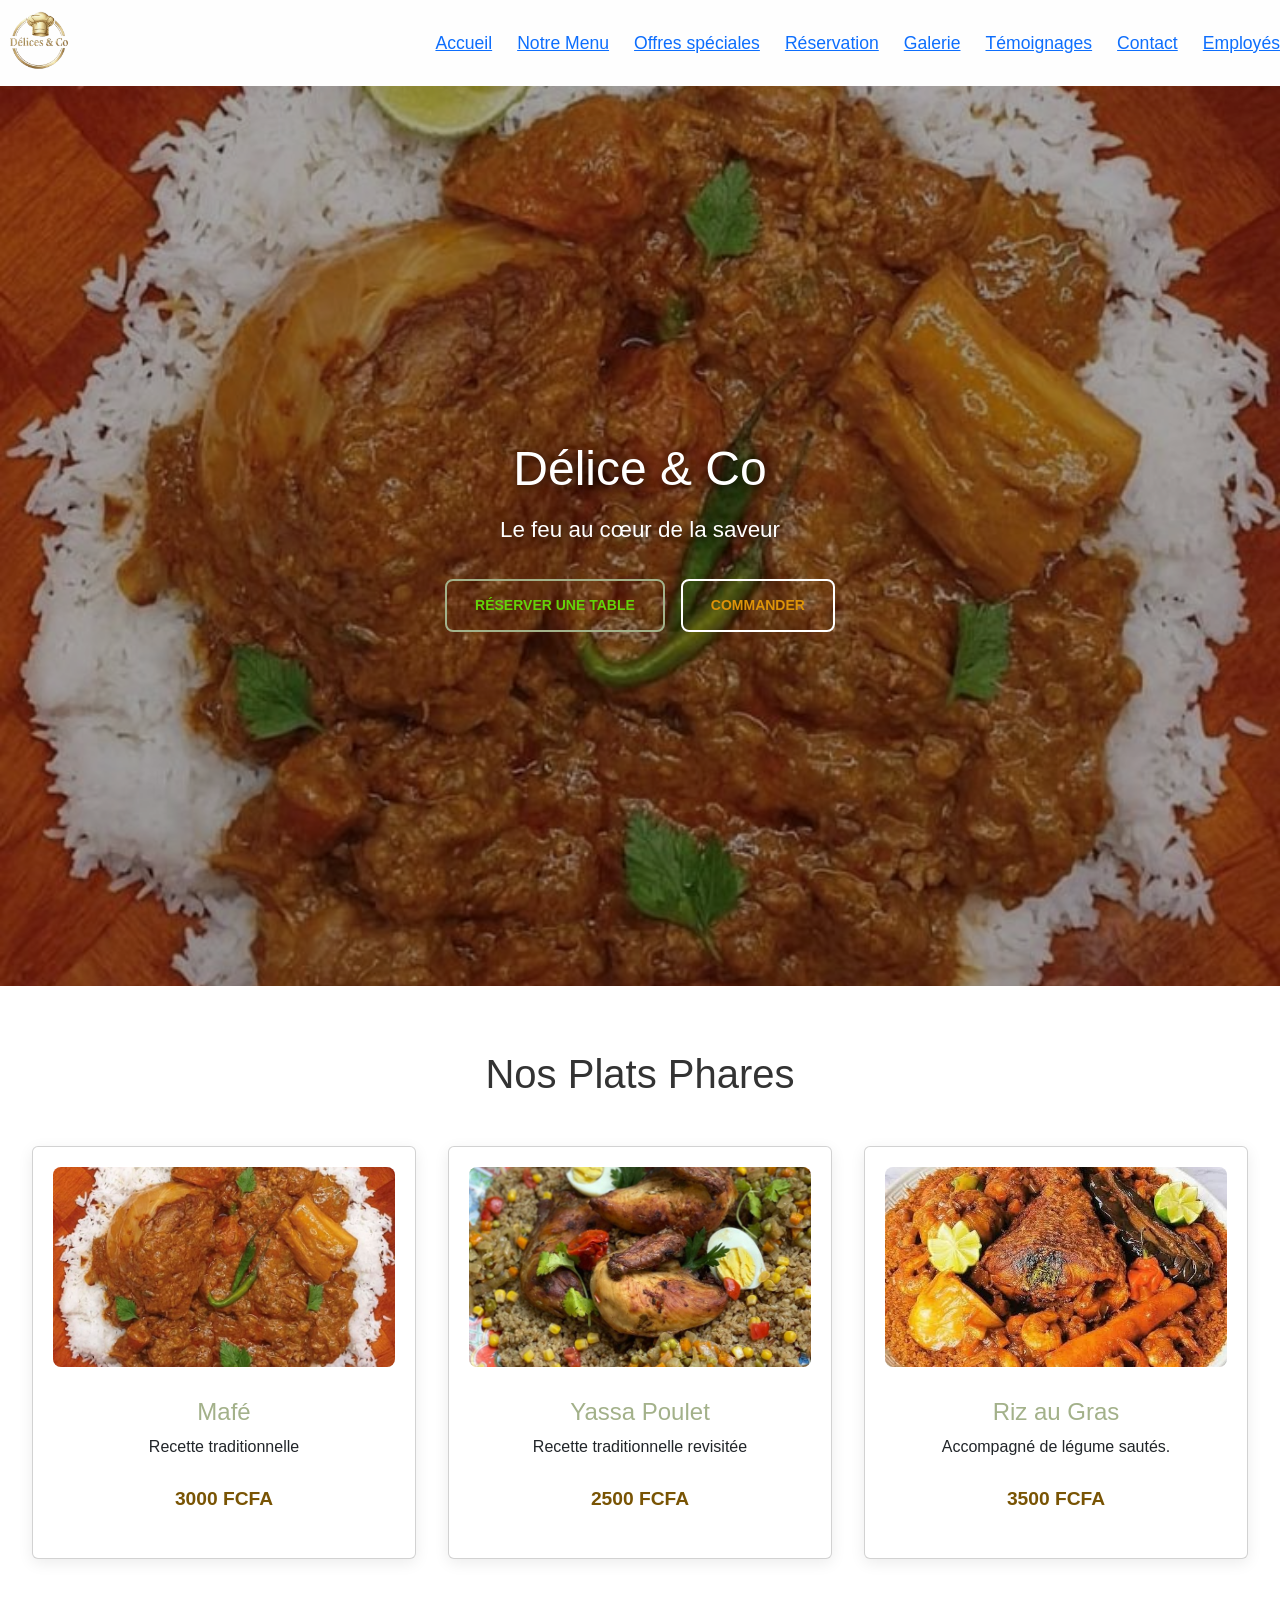
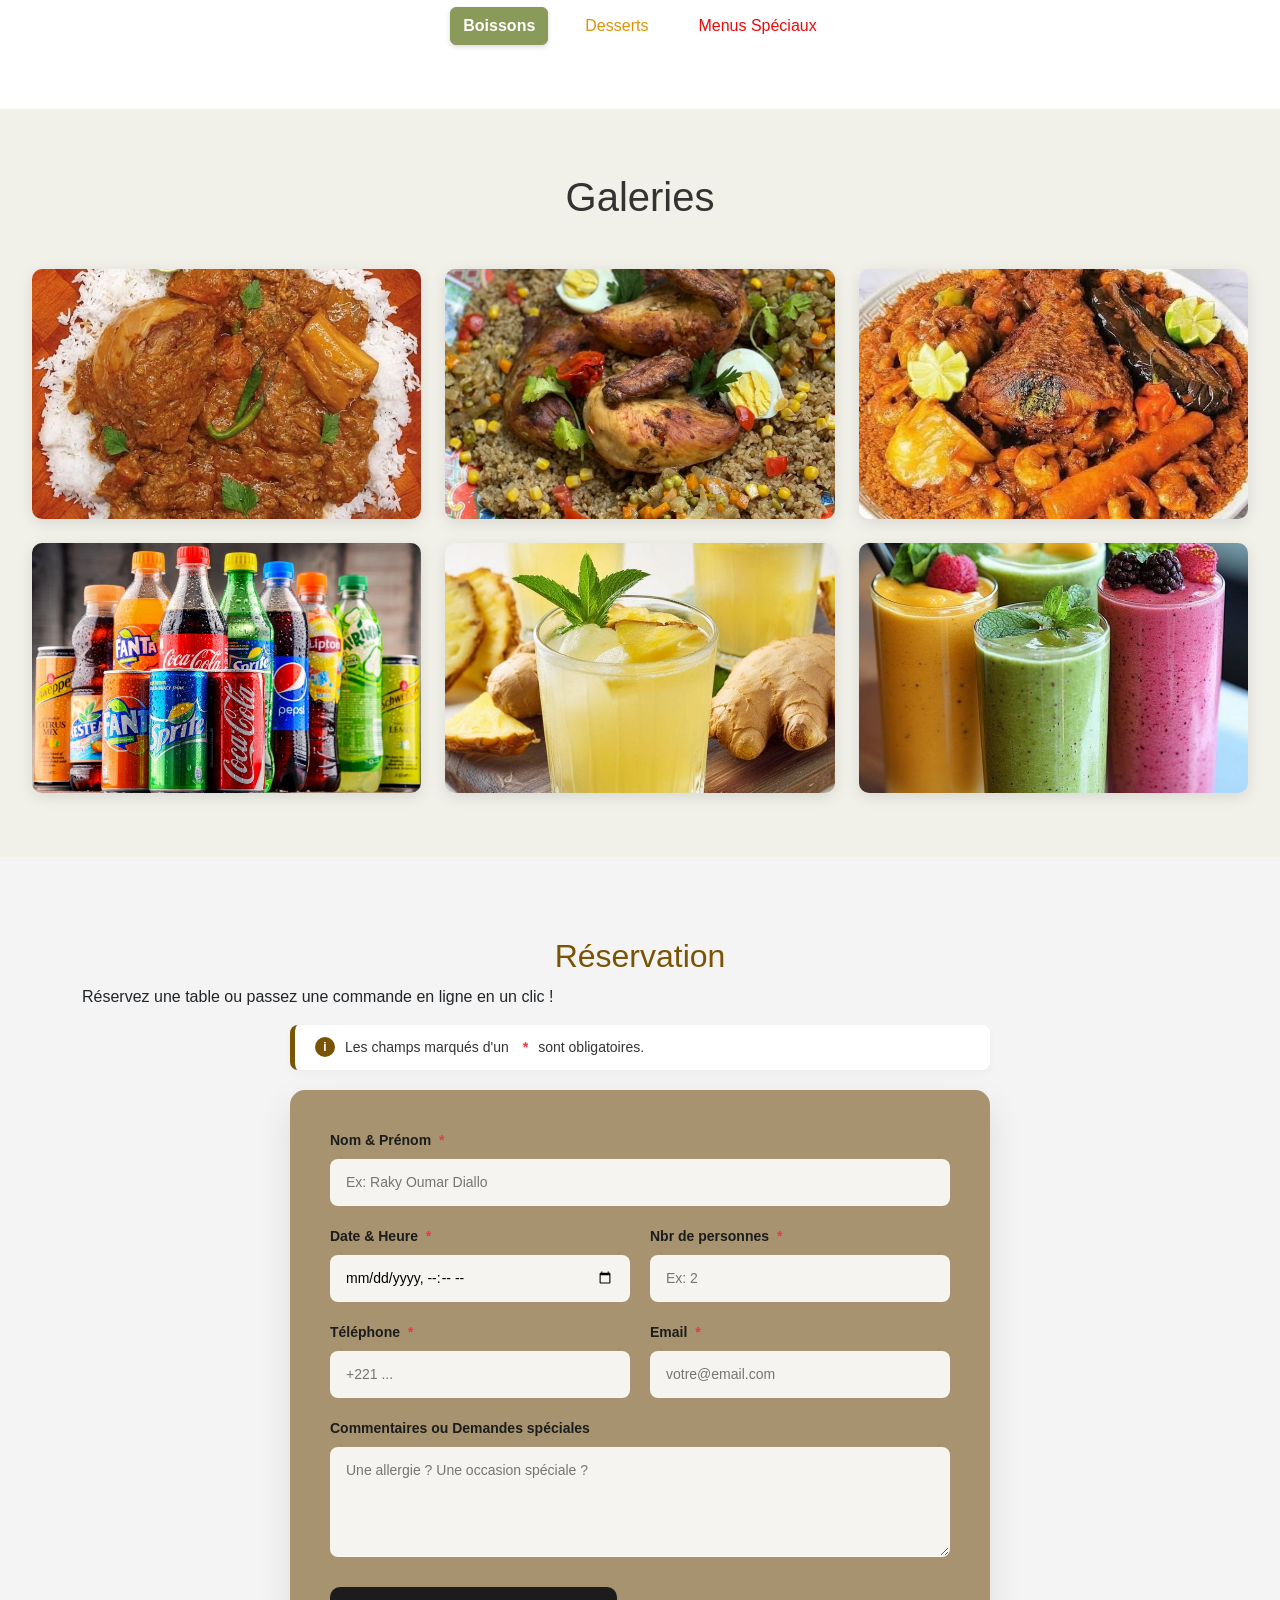
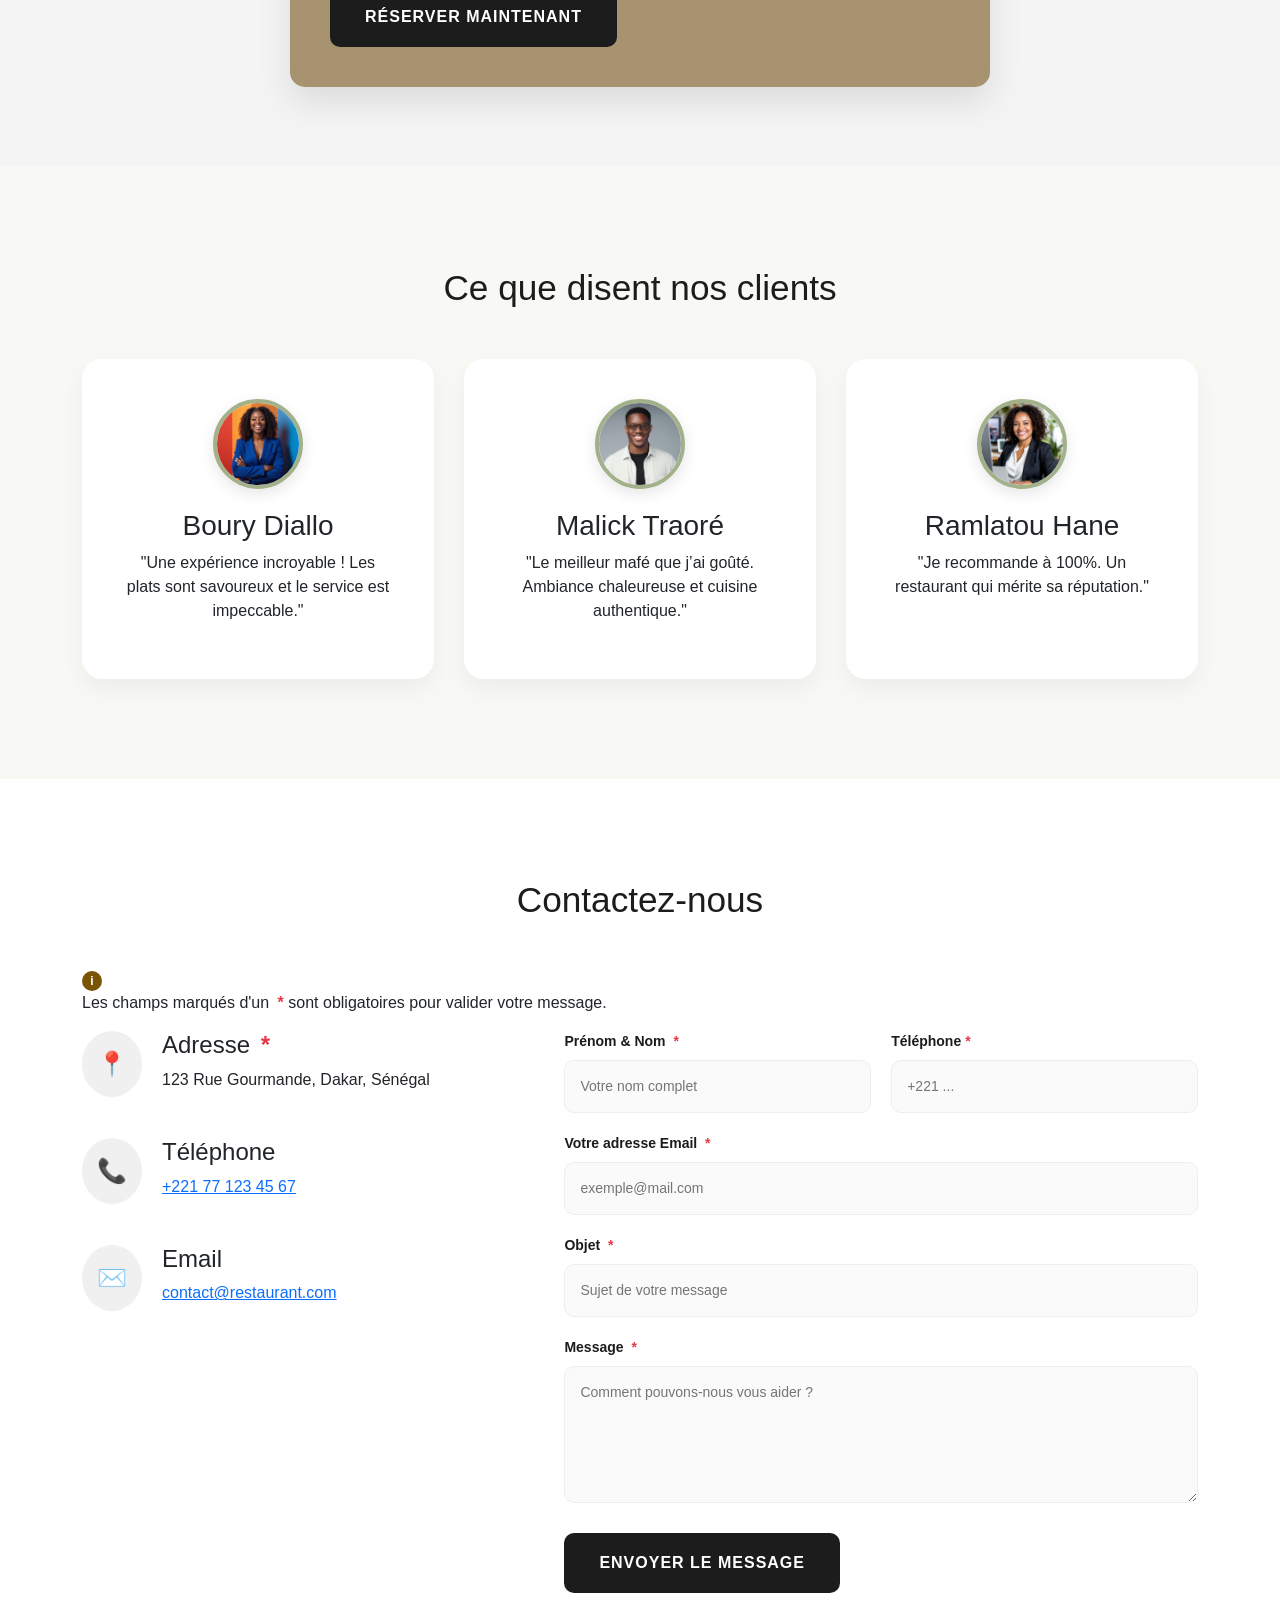
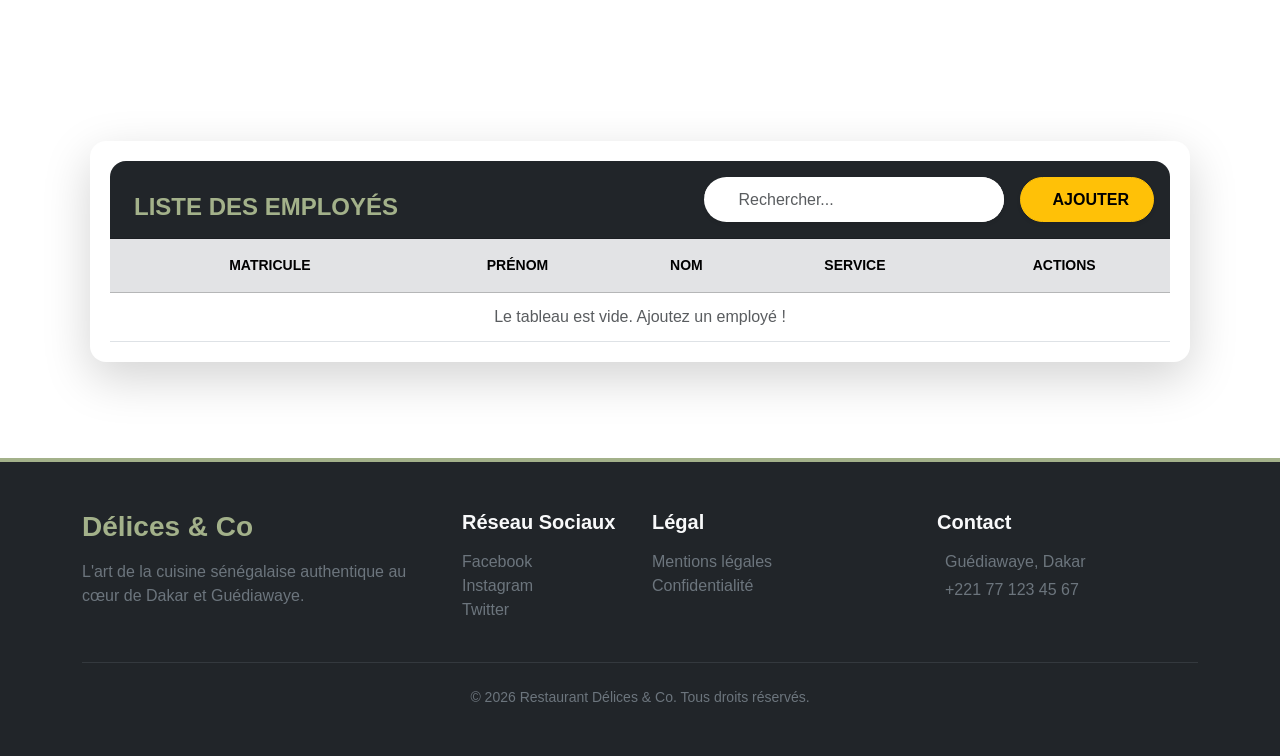
<file: Rabounou - Copie/index.html>
<!DOCTYPE html>
<html lang="fr">
<head>
    <meta charset="UTF-8">
    <title>Restaurant Délices & Co</title>
    <meta name="viewport" content="width=device-width, initial-scale=1.0">
    <link rel="stylesheet" href="css/style.css">
   <link href="https://cdn.jsdelivr.net/npm/bootstrap@5.3.0/dist/css/bootstrap.min.css" rel="stylesheet">


</head>
<body>
    <script src="https://cdn.jsdelivr.net/npm/bootstrap@5.3.0/dist/js/bootstrap.bundle.min.js"></script>
    <script src="script.js"></script>
</body>

<!-- NAVIGATION -->
<nav class="navbar">
    <div class="logo"><img src="img/logo.png" al"></div>

    <input type="checkbox" id="menu-toggle">
    <label for="menu-toggle" class="burger">&#9776;</label>

    <ul class="nav-links">
        <li><a href="#">Accueil</a></li>
        <li><a href="#menu">Notre Menu</a></li>
        <li><a href="#">Offres spéciales</a></li>
        <li><a href="#reservation">Réservation</a></li>
        <li><a href="#galerie">Galerie</a></li>
        <li><a href="#testimonials">Témoignages</a></li>
        <li><a href="#contact">Contact</a></li>
        <li><a href="#Employés">Employés</a></li>
    </ul>
</nav>

<!-- HEADER -->
<header class="hero">
    <div class="hero-content">
        <h1>Délice & Co</h1>
        <p>Le feu au cœur de la saveur</p>
        <div class="buttons">
            <a href="#reservation" class="btn primary">Réserver une table</a>
            <a href="#" class="btn secondary">Commander</a>
        </div>
    </div>
</header>

<!-- Menu -->
<section id="menu" class="menu-section">
    <h2>Nos Plats Phares</h2>

    <div class="menu-grid">
        <div class="card">
            <img src="img/Mafé.jpeg">
            <h3>Mafé</h3>
            <p>Recette traditionnelle</p>
            <span>3000 FCFA</span>
        </div>
        <div class="card">
            <img src="img/Yassa Poulet.jpeg">
            <h3>Yassa Poulet</h3>
            <p>Recette traditionnelle revisitée</p>
            <span>2500 FCFA</span>
        </div>
        <div class="card">
            <img src="img/Riz.jpeg">
            <h3>Riz au Gras</h3>
            <p> Accompagné de légume sautés.</p>
            <span>3500 FCFA</span>
        </div>
    </div>

    
    <div class="menu-buttons">
       <a href="#boissons" class="btn primary">Boissons</a>
        <a href="#desserts" class="btn secondary">Desserts</a>
        <a href="#special" class="btn danger">Menus Spéciaux</a>
    </div>
</section>
<!-- Galerie -->
<section id="galerie" class="galerie">
    <h2>Galeries</h2>
    <div class="galerie-grid">
        <img src="img/Mafé.jpeg">
        <img src="img/Yassa Poulet.jpeg">
        <img src="img/Riz.jpeg">
        <img src="img/Soda.jpeg" alt="img/Soda.jpeg">
        <img src="img/jus.jpeg" alt="img/jus.jpeg">
        <img src="img/Jus Naturel.jpeg" alt="img/Jus Naturel.jpeg">
    </div>
</section>

<!-- POPUP MENU -->
<div id="boissons" class="modal">
    <div class="modal-content">
        <a href="#" class="close">&times;</a>
        <h3>Boissons</h3>
        <ul>
            <li>Bissap - 1000 FCFA</li>
            <li>Limonade - 1200 FCFA</li>
        </ul>
    </div>
</div>
<div id="desserts" class="modal">
    <div class="modal-content">
        <a href="#" class="close">&times;</a>
        <h3>Desserts</h3>
        <ul>
            <li>Fondan chocolat - 1500</li>
            <li> Salade de fruits - 2000</li>
        </ul>
    </div>
</div>
<div id="special" class="modal">
    <div class="modal-content">
        <a href="#" class="close">&times;</a>
        <h3>Menus spéciaux</h3>
        <ul>
            <li> Menu Famille - 10000 FCFA
                <img src="img/plats.jpg" alt="">
            </li>
            <li> Menu Duo - 8000 FCFA
                <img src="img/plats.jpg" alt="">
            </li>
        </ul>
    </div>
</div>

<!-- Réservation -->
<section id="reservation" class="reservation-section">
    <div class="container">
        <h2>Réservation</h2>
        <p class="tittle">
            Réservez une table ou passez une commande en ligne en un clic !
        </p>

        <div class="reservation-container">
            <p class="reservation-legend">
                <span class="info-badge">i</span> 
                Les champs marqués d'un <span class="required">*</span> sont obligatoires.
            </p>

            <form class="reservation-form">
                <div class="form-group">
                    <label for="fullname">Nom & Prénom <span class="required">*</span></label>
                    <input type="text" id="fullname" name="fullname" placeholder="Ex: Raky Oumar Diallo" required>
                </div>
                
                <div class="form-row">
                    <div class="form-group">
                        <label for="datetime">Date & Heure <span class="required">*</span></label>
                        <input type="datetime-local" id="datetime" name="datetime" required>
                    </div>
                    <div class="form-group">
                        <label for="guest">Nbr de personnes <span class="required">*</span></label>
                        <input type="number" id="guest" name="guest" min="1" placeholder="Ex: 2" required>
                    </div>
                </div>

                <div class="form-row">
                    <div class="form-group">
                        <label for="phone">Téléphone <span class="required">*</span></label>
                        <input type="tel" id="phone" name="phone" placeholder="+221 ..." required>
                    </div>
                    <div class="form-group">
                        <label for="email">Email <span class="required">*</span></label>
                        <input type="email" id="email" name="email" placeholder="votre@email.com" required>
                    </div>
                </div>

                <div class="form-group">
                    <label for="message">Commentaires ou Demandes spéciales</label>
                    <textarea name="message" id="message" rows="4" placeholder="Une allergie ? Une occasion spéciale ?"></textarea>
                </div>
                
                <button type="submit" class="btn-submit">Réserver maintenant</button>
            </form>
        </div>
    </div>
</section>

<!-- Témoignages -->
 <section id="testimonials" class="testimonials">
    <div class="container">
        <h2 class="section-title">Ce que disent nos clients</h2>
        <div class="testimonials-grid">
            <div class="testimonial-card">
                <img src="img/boury.jpeg" alt="Boury Diallo" width="90" height="90">
                <h3>Boury Diallo</h3>
                <p>"Une expérience incroyable ! Les plats sont savoureux et le service est impeccable."</p>
            </div>
            <div class="testimonial-card">
                <img src="img/Malick Traoré.jpeg" alt="Malick Traoré"  width="90" height="90">
                <h3>Malick Traoré</h3>
                <p>"Le meilleur mafé que j’ai goûté. Ambiance chaleureuse et cuisine authentique."</p>
            </div>
            <div class="testimonial-card">
                <img src="img/Ramlatou.jpeg" alt="Ramlatou"  width="90" height="90">
                <h3>Ramlatou Hane</h3>
                <p>"Je recommande à 100%. Un restaurant qui mérite sa réputation."</p>
            </div>
        </div>
    </div>
</section>

<!-- Contact -->
<section id="contact" class="contact">
    <div class="container">
        <h2 class="section-title">Contactez-nous</h2>
        <p class="contact-legend">
    <span class="info-badge">i</span> 
    Les champs marqués d'un <span class="required">*</span> sont obligatoires pour valider votre message.
</p>

        <div class="contact-wrapper">
            <div class="contact-info">
                <div class="info-item">
                    <span class="icon">📍</span>
                    <div>
                        <h4>Adresse <span class="required">*</span></h4>
                        <p>123 Rue Gourmande, Dakar, Sénégal</p>
                    </div>
                </div>
                <div class="info-item">
                    <span class="icon">📞</span>
                    <div>
                        <h4>Téléphone</h4>
                        <p><a href="tel:+221771234567">+221 77 123 45 67</a></p>
                    </div>
                </div>
                <div class="info-item">
                    <span class="icon">✉️</span>
                    <div>
                        <h4>Email</h4>
                        <p><a href="mailto:contact@restaurant.com">contact@restaurant.com</a></p>
                    </div>
                </div>
            </div>

            <form class="contact-form">
                <div class="form-row">
                    <div class="form-group">
                        <label>Prénom & Nom <span class="required">*</span></label>
                        <input type="text" placeholder="Votre nom complet" required>
                    </div>
                    <div class="form-group">
                        <label>Téléphone<span class="required">*</span></label>
                        <input type="tel" placeholder="+221 ...">
                    </div>
                </div>
                <div class="form-group">
                    <label>Votre adresse Email <span class="required">*</span></label>
                    <input type="email" placeholder="exemple@mail.com" required>
                </div>
                <div class="form-group">
                    <label>Objet <span class="required">*</span></label>
                    <input type="text" placeholder="Sujet de votre message" required>
                </div>
                <div class="form-group">
                    <label>Message <span class="required">*</span></label>
                    <textarea placeholder="Comment pouvons-nous vous aider ?" rows="5" required></textarea>
                </div>
                <button type="submit" class="btn-submit">Envoyer le message</button>
            </form>
        </div>
    </div>
</section>

<!-- Employés -->
<section id="Employés" class="py-5">
    <div class="container">
        <div class="card shadow-lg border-0 rounded-4 mx-auto" style="max-width: 1100px;">
            <div class="card-header bg-dark text-white p-3 rounded-top-4">
                <div class="d-flex align-items-center justify-content-between flex-wrap gap-3">
                    <h3 class="fw-bold mb-0 flex-grow-1"><i class="bi bi-people-fill me-2"></i> LISTE DES EMPLOYÉS</h3>
                    <div class="d-flex align-items-center gap-3">
                        <div class="input-group shadow-sm rounded-pill bg-white overflow-hidden" style="width: 300px; height: 45px;">
                            <span class="input-group-text bg-white border-0 ps-3"><i class="bi bi-search text-muted"></i></span>
                            <input type="text" id="searchInput" class="form-control border-0 shadow-none ps-2" placeholder="Rechercher...">
                        </div>
                        <button type="button" class="btn btn-warning fw-bold rounded-pill px-4 shadow-sm text-uppercase" id="btnOuvrirAjout" style="height: 45px;">
                            <i class="bi bi-plus-circle-fill me-2"></i>Ajouter
                        </button>
                    </div>
                </div>
            </div>
            <div class="card-body p-0">
                <div class="table-responsive">
                    <table class="table table-hover align-middle mb-0">
                        <thead class="table-secondary text-uppercase small">
                            <tr>
                                <th class="ps-4 py-3">Matricule</th>
                                <th>Prénom</th>
                                <th>Nom</th>
                                <th>Service</th>
                                <th class="text-center">Actions</th>
                            </tr>
                        </thead>
                        <tbody id="employeeTable"></tbody>
                    </table>
                </div>
            </div>
        </div>
    </div>
</section>

<div class="modal fade" id="modalEmploye" tabindex="-1" aria-hidden="true">
    <div class="modal-dialog modal-dialog-centered">
        <div class="modal-content border-0 shadow-lg rounded-4">
            <div class="modal-header bg-light border-bottom-0 rounded-top-4">
                <h5 class="fw-bold mb-0" id="modalTitle">Formulaire Employé</h5>
                <button type="button" class="btn-close" data-bs-dismiss="modal"></button>
            </div>
            <form id="formEmploye" novalidate>
                <div class="modal-body p-4">
                    <input type="hidden" id="editId">
                    <div class="mb-3">
                        <label class="form-label fw-bold small text-uppercase">Matricule (*)</label>
                        <input type="text" id="inputMatricule" class="form-control" required>
                    </div>
                    <div class="mb-3">
                        <label class="form-label fw-bold small text-uppercase">Prénom (*)</label>
                        <input type="text" id="inputPrenom" class="form-control" required>
                    </div>
                    <div class="mb-3">
                        <label class="form-label fw-bold small text-uppercase">Nom (*)</label>
                        <input type="text" id="inputNom" class="form-control" required>
                    </div>
                    <div class="mb-3">
                        <label class="form-label fw-bold small text-uppercase">Service (*)</label>
                        <select id="inputService" class="form-select" required>
                            <option value="">-- Choisir --</option>
                            <option value="Cuisine">Cuisine</option>
                            <option value="Salle">Salle</option>
                            <option value="Administration">Administration</option>
                        </select>
                    </div>
                </div>
                <div class="modal-footer border-0 p-4 pt-0">
                    <button type="submit" class="btn btn-dark rounded-pill px-4 w-100">Enregistrer</button>
                </div>
            </form>
        </div>
    </div>
</div>

<div class="modal fade" id="confirmDeleteModal" tabindex="-1" aria-hidden="true">
    <div class="modal-dialog modal-dialog-centered modal-sm">
        <div class="modal-content border-0 shadow-lg rounded-3">
            <div class="modal-header bg-danger text-white py-2">
                <h5 class="modal-title fs-6">Confirmation</h5>
                <button type="button" class="btn-close btn-close-white" data-bs-dismiss="modal"></button>
            </div>
            <div class="modal-body p-4">
                <p class="mb-0">Êtes-vous sûr de vouloir supprimer cet employé ?</p>
            </div>
            <div class="modal-footer border-0 bg-light py-2">
                <button type="button" class="btn btn-light border px-3 py-1" data-bs-dismiss="modal">Annuler</button>
                <button type="button" id="btnConfirmOK" class="btn btn-danger px-4 py-1">OK</button>
            </div>
        </div>
    </div>
</div>

</tbody>
    </table>
</div> </div> </div> </div> </section> 
    <div class="container text-center">
    </div>
</footer>
   
</footer>
   <footer class="bg-dark text-light py-5 mt-5 border-top border-4" style="border-color: #a3b18a !important;">
    <div class="container">
        <div class="row gy-4">
            <div class="col-lg-4 col-md-6">
                <h3 class="fw-bold mb-3" style="color: #a3b18a;">Délices & Co</h3>
                <p class="text-secondary">L'art de la cuisine sénégalaise authentique au cœur de Dakar et Guédiawaye.</p>
                
            </div>

            <div class="col-lg-2 col-md-6">
                <h5 class="fw-bold mb-3">Réseau Sociaux</h5>
                <ul class="list-unstyled">
                    <li><a href="https://www.facebook.com/facebook/?locale=fr_FR" class="text-secondary text-decoration-none hover-link">Facebook</a></li>
                    <li><a href="https://www.instagram.com/" class="text-secondary text-decoration-none hover-link">Instagram</a></li>
                    <li><a href="https://x.com/?lang=fr" class="text-secondary text-decoration-none hover-link">Twitter</a></li>
                </ul>
            </div>

            <div class="col-lg-3 col-md-6">
                <h5 class="fw-bold mb-3">Légal</h5>
                <ul class="list-unstyled">
                    <li><a href="https://cuisinedelice-recettes.fr/fr/mentions-legales" class="text-secondary text-decoration-none hover-link">Mentions légales</a></li>
                    <li><a href="https://cuisinedelice-recettes.fr/fr/politique-de-confidentialite" class="text-secondary text-decoration-none hover-link">Confidentialité</a></li>
                </ul>
            </div>

            <div class="col-lg-3 col-md-6">
                <h5 class="fw-bold mb-3">Contact</h5>
                <p class="text-secondary mb-1"><i class="bi bi-geo-alt me-2"></i> Guédiawaye, Dakar</p>
                <p class="text-secondary"><i class="bi bi-telephone me-2"></i> +221 77 123 45 67</p>
            </div>
        </div>

        <hr class="my-4 border-secondary">
        <div class="text-center text-secondary small">
            <p class="mb-0">&copy; 2026 Restaurant Délices & Co. Tous droits réservés.</p>
        </div>
    </div>
</footer>
</file>
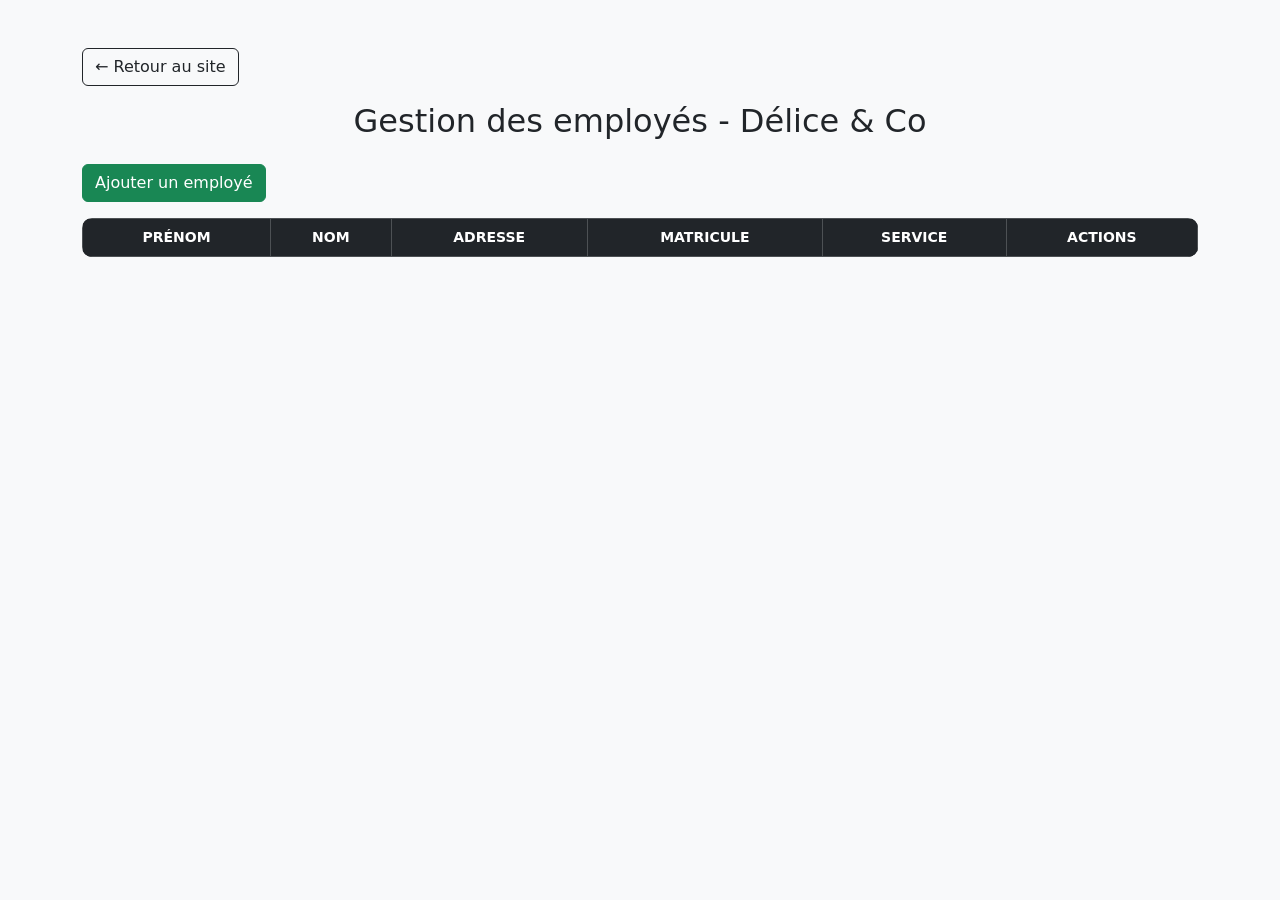
<file: admin.html>
<!DOCTYPE html>
<html lang="fr">
<head>
    <meta charset="UTF-8">
    <title>Admin - Délice & Co</title>

    <meta name="viewport" content="width=device-width, initial-scale=1.0">
    <link rel="stylesheet" href="css/admin.css">

    <!-- Bootstrap CSS -->
    <link href="https://cdn.jsdelivr.net/npm/bootstrap@5.3.2/dist/css/bootstrap.min.css" rel="stylesheet">
</head>

<body class="bg-light">

<div class="container mt-5">

    <!-- Retour -->
    <a href="index.html" class="btn btn-outline-dark mb-3">← Retour au site</a>

    <h2 class="mb-4 text-center">Gestion des employés - Délice & Co</h2>

    <!-- Bouton Ajouter -->
    <button class="btn btn-success mb-3" data-bs-toggle="modal" data-bs-target="#addModal">
        Ajouter un employé
    </button>

    <!-- TABLE -->
    <table class="table table-bordered table-striped text-center">
        <thead class="table-dark">
            <tr>
                <th>Prénom</th>
                <th>Nom</th>
                <th>Adresse</th>
                <th>Matricule</th>
                <th>Service</th>
                <th>Actions</th>
            </tr>
        </thead>
        <tbody id="tableBody"></tbody>
    </table>

</div>

<!-- ================= MODAL AJOUT ================= -->
<div class="modal fade" id="addModal">
    <div class="modal-dialog">
        <div class="modal-content">

            <div class="modal-header">
                <h5 class="modal-title">Ajouter un employé</h5>
                <button class="btn-close" data-bs-dismiss="modal"></button>
            </div>

            <div class="modal-body">

                <input type="text" id="prenom" class="form-control mb-2" placeholder="Prénom *">
                <small class="text-danger" id="errPrenom"></small>

                <input type="text" id="nom" class="form-control mb-2" placeholder="Nom *">
                <small class="text-danger" id="errNom"></small>

                <input type="text" id="adresse" class="form-control mb-2" placeholder="Adresse *">
                <small class="text-danger" id="errAdresse"></small>

                <input type="text" id="matricule" class="form-control mb-2" placeholder="Matricule *">
                <small class="text-danger" id="errMatricule"></small>

                <select id="service" class="form-control mb-2">
                    <option value="">Choisir un service *</option>
                    <option>Cuisine</option>
                    <option>Service</option>
                    <option>Caisse</option>
                    <option>Livraison</option>
                    <option>Management</option>
                </select>
                <small class="text-danger" id="errService"></small>

            </div>

            <div class="modal-footer">
                <button class="btn btn-secondary" data-bs-dismiss="modal">Fermer</button>
                <button class="btn btn-primary" onclick="addEmployee()">Enregistrer</button>
            </div>

        </div>
    </div>
</div>

<!-- ================= MODAL CONFIRM ================= -->
<div class="modal fade" id="confirmModal">
    <div class="modal-dialog modal-sm">
        <div class="modal-content text-center p-3">
            <p>Confirmer la suppression ?</p>
            <button class="btn btn-danger" onclick="confirmDelete()">OK</button>
            <button class="btn btn-secondary mt-2" data-bs-dismiss="modal">Annuler</button>
        </div>
    </div>
</div>

<!-- ================= TOAST ================= -->
<div class="toast-container position-fixed bottom-0 end-0 p-3">
    <div id="toast" class="toast">
        <div class="toast-body bg-success text-white">
            Suppression réussie ✅
        </div>
    </div>
</div>

<!-- ================= JS ================= -->
<script>

let deleteRow = null;
let employees = JSON.parse(localStorage.getItem("employees")) || [];

function addEmployee() {

    let prenom = document.getElementById("prenom").value.trim();
    let nom = document.getElementById("nom").value.trim();
    let adresse = document.getElementById("adresse").value.trim();
    let matricule = document.getElementById("matricule").value.trim();
    let service = document.getElementById("service").value;

    document.querySelectorAll(".text-danger").forEach(e => e.innerText = "");

    let valid = true;

    if (!prenom) { errPrenom.innerText = "Champ obligatoire"; valid = false; }
    if (!nom) { errNom.innerText = "Champ obligatoire"; valid = false; }
    if (!adresse) { errAdresse.innerText = "Champ obligatoire"; valid = false; }
    if (!matricule) { errMatricule.innerText = "Champ obligatoire"; valid = false; }
    if (!service) { errService.innerText = "Champ obligatoire"; valid = false; }

    if (!valid) return;

    let employee = { prenom, nom, adresse, matricule, service };

    employees.push(employee);

    localStorage.setItem("employees", JSON.stringify(employees));

    renderTable();

    bootstrap.Modal.getInstance(document.getElementById('addModal')).hide();
}

function renderTable() {
    let table = document.getElementById("tableBody");
    table.innerHTML = "";

    employees.forEach((emp, index) => {
        table.innerHTML += `
        <tr>
            <td>${emp.prenom}</td>
            <td>${emp.nom}</td>
            <td>${emp.adresse}</td>
            <td>${emp.matricule}</td>
            <td>${emp.service}</td>
            <td>
                <button class="btn btn-danger btn-sm" onclick="deleteEmployee(${index})">
                    Supprimer
                </button>
            </td>
        </tr>
        `;
    });
}


// SUPPRESSION
function deleteEmployee(index) {
    deleteRow = index;
    new bootstrap.Modal(document.getElementById('confirmModal')).show();
}

function confirmDelete() {

    employees.splice(deleteRow, 1);

    localStorage.setItem("employees", JSON.stringify(employees));

    renderTable();

    bootstrap.Modal.getInstance(document.getElementById('confirmModal')).hide();

    let toast = new bootstrap.Toast(document.getElementById('toast'));
    toast.show();
}

// CONFIRMATION
function confirmDelete() {
    deleteRow.remove();

    bootstrap.Modal.getInstance(document.getElementById('confirmModal')).hide();

    let toast = new bootstrap.Toast(document.getElementById('toast'));
    toast.show();
}
window.onload = function() {
    renderTable();
}

</script>

<!-- Bootstrap JS -->
<script src="https://cdn.jsdelivr.net/npm/bootstrap@5.3.2/dist/js/bootstrap.bundle.min.js"></script>

</body>
</html>
</file>
<file: Rabounou - Copie/css/style.css>
*{
    margin: 0;
    padding: 0;
    box-sizing: border-box;
    font-family: Arial, Helvetica, sans-serif;
}
body {
    
    background-color: #b181282d; 
    color: #333;
}

a {
    text-decoration: none;
    color: inherit;
}


.navbar {
    display: flex;
    justify-content: space-between;
    align-items: center;
    background-color: rgba(252, 251, 251, 0.3);
    padding: 0.5rem 2rem;
    color: #795404;
    position: sticky;
    top: 0;
    z-index: 100;
}

.logo img {
    height: 70px;
    transition: transform 0.3s ease;
}

.logo img:hover {
    transform: scale(1.05);
}

.navbar .nav-links {
    list-style: none;
    display: flex;
    margin: 0;
    padding: 0;
}

.navbar .nav-links li {
    margin-left: 25px;
}

.navbar .nav-links a {
    font-size: 1.1rem;
    transition: color 0.3s ease;
}

.navbar .nav-links a:hover {
    color: #a3b18a;
}

#menu-toggle {
    display: none;
}

.burger {
    display: none;
    font-size: 2rem;
    cursor: pointer;
    color: #333;
}

@media (max-width: 768px) {
    .navbar .nav-links {
        display: none;
        flex-direction: column;
        width: 100%;
        position: absolute;
        top: 60px;
        left: 0;
        background-color: #333;
        text-align: center;
        padding: 1rem 0;
    }

    .navbar .nav-links li {
        margin: 0.8rem 0;
    }

    .burger {
        display: block;
    }

    #menu-toggle:checked + .burger + .nav-links {
        display: flex;
    }
}

.modal {
    position: fixed;
    left: 0;
    top: 0;
    width: 100%;
    height: 100%;
    background-color: rgba(0,0,0,0.6);
    display: none;
    justify-content: center;
    align-items: center;
}

.modal:target {
    display: flex;
}

.modal-content {
    background: #fff;
    color: #000;
    padding: 30px;
    border-radius: 8px;
    width: 80%;
    max-width: 400px;
    position: relative;
}

.modal-content h2 {
    text-align: center;
    margin-bottom: 20px;
    color: #333;
}

.modal-content ul {
    list-style: none;
    padding: 0;
}

.modal-content li {
    display: flex;
    align-items: center;
    justify-content: space-between;
    margin-bottom: 15px;
    padding-bottom: 10px;
    border-bottom: 1px solid #eee;
}

.modal-content img {
    height: 60px;
    width: 60px;
    object-fit: cover;
    border-radius: 8px;
    margin-left: 15px;
}

.close {
    position: absolute;
    right: 15px;
    top: 10px;
    color: #aaa;
    font-size: 28px;
    font-weight: bold;
}

.close:hover,
.close:focus {
    color: #333;
    cursor: pointer;
}


.hero {
    background-image: url('../img/Mafé.jpeg');
    background-size: cover;
    background-position: center;
    height: 100vh;
    display: flex;
    justify-content: center;
    align-items: center;
    text-align: center;
    color: white;
    position: relative;
}

.hero::after {
    content: '';
    position: absolute;
    inset: 0;
    background: rgba(0,0,0,0.35); 
}

.hero-content {
    position: relative;
    z-index: 1;
}

.hero-content h1 {
    font-size: 3rem;
    margin-bottom: 1rem;
    text-shadow: 2px 2px 10px rgba(0,0,0,0.6);
}

.hero-content p {
    font-size: 1.4rem;
    margin-bottom: 2rem;
    text-shadow: 2px 2px 10px rgba(0,0,0,0.6);
}

.buttons {
    display: flex;
    justify-content: center;
    gap: 1rem;
    flex-wrap: wrap;
}

.buttons .btn {
    padding: 14px 28px;
    border-radius: 8px;
    font-size: 14px;
    font-weight: 600;
    text-transform: uppercase;
    transition: all 0.3s ease;
    border: 2px solid transparent;
}

.btn.primary {
    background-color: transparent;
    color: #64d309;
    border-color: #a3b18a;
}

.btn.primary:hover {
    background-color: transparent;
    color: #a3b18a;
}

.btn.secondary {
    background-color: transparent;
    color: #dd9309;
    border-color: #fff;
}


.btn.secondary:hover {
    background-color: #fff;
    color: #333;
}
.btn.danger {
    background-color: transparent;
    color: #eb0a0a;
    border-color: #fff;
}
.btn.danger:hover {
    background-color: #fff;
    color: #aa0707;
}

/* menu */

.menu-section{
    padding: 80px 40px;
    text-align: center;
    background: #111;
}

.menu-buttons{
    display: flex;
    justify-content: center;
    gap: 20px;
    font-size: 28px;
    margin-top: 20px;
}
.menu-section h2{
    margin-bottom: 40px;
    color: #795404;
    font-size: 32px;
}
.menu-grid{
    display: grid;
    grid-template-columns: repeat(3,1fr);
    gap: 30px;
    margin-top: 40px;
}
.card{
    background: #1c1c1c;
    padding: 20px;
    border-radius: 12px;
    transition: 0.3s ease;
    color: white;
    box-shadow: 0 8px 20px rgba(0,0,0,0.15);
}
.card img{
    width: 100%;
    border-radius: 8px;
    margin-bottom: 15px;
}
.card span {
    display: block;
    margin-top: 10px;
    font-weight: bold;
    color: orange;
}

.card:hover{
    transform: scale(1.05);
}

/* galerie */

.galerie{
    padding: 80px 40px;
    text-align: center;
    background: #000;
}
.galerie h2{
    font-size: 32px;
    color: #795404;
}
.galerie-grid{
    display: grid;
    grid-template-columns: repeat(3,1fr);
    gap: 20px;
    margin-top: 40px;
}
.galerie-grid img {
    width: 100%;
    height: 250px;
    object-fit: cover;
    border-radius: 10px;
    transition: 0.3s ease;
}
.galerie-grid img:hover{
    transform: scale(1.05);
}

/* --- SECTION RÉSERVATION --- */
.reservation-section {
    padding: 80px 20px;
    background-color: #f4f4f4; 
}

.reservation-container {
    max-width: 700px;
    margin: auto;
}

.reservation-section h2 {
    text-align: center;
    font-size: 32px;
    margin-bottom: 10px;
    color: #795404; 

}
.reservation-legend {
    display: flex;
    align-items: center;
    gap: 10px;
    background-color: #fff;
    padding: 12px 20px;
    border-radius: 8px;
    border-left: 5px solid #795404;
    font-size: 14px;
    color: #333;
    margin-bottom: 20px;
    box-shadow: 0 4px 10px rgba(0,0,0,0.03);
}

.info-badge {
    background-color: #795404;
    color: white;
    width: 20px;
    height: 20px;
    border-radius: 50%;
    display: flex;
    justify-content: center;
    align-items: center;
    font-size: 12px;
    font-weight: bold;
}

.required {
    color: #e63946; 
    font-weight: bold;
}

.reservation-form {
    background: #a7936f;
    padding: 40px;
    border-radius: 15px;
    box-shadow: 0 15px 35px rgba(0,0,0,0.1);
}


.form-row {
    display: flex;
    gap: 20px;
}

.form-group {
    margin-bottom: 20px;
    width: 100%;
}

.form-group label {
    display: block;
    margin-bottom: 8px;
    font-weight: 600;
    color: #fff; 
}

.form-group input, .form-group textarea {
    width: 100%;
    padding: 12px 15px;
    border: 1px solid rgba(255,255,255,0.3);
    border-radius: 8px;
    font-size: 14px;
    background: rgba(255,255,255,0.9);
    transition: 0.3s;
}

.form-group input:focus {
    background: #fff;
    outline: none;
    box-shadow: 0 0 0 4px rgba(255,255,255,0.2);
}

/* Bouton */
.btn-submit {
    width: 100%;
    background-color: #000;
    color: #fff;
    padding: 16px;
    border: none;
    border-radius: 8px;
    font-size: 16px;
    font-weight: bold;
    cursor: pointer;
    text-transform: uppercase;
    letter-spacing: 1px;
    transition: 0.3s ease;
    margin-top: 10px;
}

.btn-submit:hover {
    background-color: #222;
    transform: translateY(-2px);
}

/* RESPONSIVE */
@media (max-width: 600px) {
    .form-row {
        flex-direction: column;
        gap: 0;
    }
    .reservation-form {
        padding: 25px;
    }
}

.menu-section {
    padding: 4rem 2rem;
    text-align: center;
    background-color: #fff;
}

.menu-section h2 {
    font-size: 2.5rem;
    margin-bottom: 3rem;
    color: #333;
}

.menu-grid {
    display: grid;
    grid-template-columns: repeat(auto-fit, minmax(300px, 1fr));
    gap: 2rem;
    margin-bottom: 3rem;
}

.card {
    background-color: #f9f9f9;
    border-radius: 10px;
    box-shadow: 0 4px 15px rgba(0,0,0,0.08);
    overflow: hidden;
    transition: transform 0.3s ease, box-shadow 0.3s ease;
}

.card:hover {
    transform: translateY(-10px);
    box-shadow: 0 8px 25px rgba(0,0,0,0.12);
}

.card img {
    width: 100%;
    height: 200px;
    object-fit: cover;
}

.card h3 {
    font-size: 1.5rem;
    margin: 1rem 0 0.5rem;
    color: #a3b18a;
}

.card p {
    font-size: 1rem;
    padding: 0 1.5rem;
    margin-bottom: 1rem;
}

.card span {
    display: block;
    font-size: 1.2rem;
    font-weight: bold;
    color: #795404;
    margin-bottom: 1.5rem;
}

.menu-buttons .btn.primary {
    background-color: #8a9a5b; /* A slightly deeper green */
    color: #fff;
    border-color: #8a9a5b;
    box-shadow: 0 2px 5px rgba(0,0,0,0.15);
    font-weight: 600;
}

.menu-buttons .btn.primary:hover {
    background-color: #79864c;
    border-color: #79864c;
    transform: translateY(-2px);
    box-shadow: 0 4px 10px rgba(0,0,0,0.2);
}

.menu-buttons {
    display: flex;
    justify-content: center;
    gap: 1.5rem; /* Increased gap */
    flex-wrap: wrap;
}

@media (max-width: 768px) {
    .menu-section {
        padding: 3rem 1rem;
    }

    .menu-section h2 {
        font-size: 2rem;
    }
}

.galerie {
    padding: 4rem 2rem;
    background-color: #f1f1ea;
}

.galerie h2 {
    text-align: center;
    font-size: 2.5rem;
    margin-bottom: 3rem;
    color: #333;
}

.galerie-grid {
    display: grid;
    grid-template-columns: repeat(3, 1fr);
    gap: 1.5rem;
}

.galerie-grid img {
    width: 100%;
    height: 250px;
    object-fit: cover;
    border-radius: 10px;
    box-shadow: 0 4px 15px rgba(0,0,0,0.1);
    transition: transform 0.3s ease, box-shadow 0.3s ease;
}

.galerie-grid img:hover {
    transform: scale(1.05);
    box-shadow: 0 8px 25px rgba(0,0,0,0.15);
}

@media (max-width: 768px) {
    .galerie {
        padding: 3rem 1rem;
    }

    .galerie h2 {
        font-size: 2rem;
    }

    .galerie-grid {
        grid-template-columns: repeat(2, 1fr);
        gap: 1rem;
    }
}


:root {
    --primary: #a3b18a;
    --dark: #1c1c1c;
    --gray: #666;
    --light-bg: #f8f9f5;
    --white: #ffffff;
    --error: #e63946; 
}


.container {
    max-width: 1140px;
    margin: 0 auto;
    padding: 0 20px;
}

.section-title {
    text-align: center;
    margin-bottom: 50px;
    font-size: 2.2rem;
    color: var(--dark);
}

/* --- TÉMOIGNAGES ---*/
.testimonials {
    padding: 100px 0;
    background: var(--light-bg);
}

.testimonials-grid {
    display: grid;
    grid-template-columns: repeat(auto-fit, minmax(300px, 1fr));
    gap: 30px;
}

.testimonial-card {
    background: var(--white);
    padding: 40px;
    border-radius: 20px;
    text-align: center;
    box-shadow: 0 10px 25px rgba(0,0,0,0.05);
}

.testimonial-card img {
    width: 90px;
    height: 90px;
    border-radius: 50%;
    object-fit: cover;
    image-rendering: auto; 
    border: 4px solid var(--primary);
    margin-bottom: 20px;
    box-shadow: 0 5px 15px rgba(0,0,0,0.1);

}

/* --- CONTACT --- */
.contact { padding: 100px 0; }
.contact-wrapper {
    display: grid;
    grid-template-columns: 1fr 1.5fr;
    gap: 60px;
}

.required { color: var(--error); margin-left: 4px; font-weight: bold; }

.info-item { display: flex; gap: 20px; margin-bottom: 30px; }
.info-item .icon { font-size: 1.5rem; background: #f0f0f0; padding: 15px; border-radius: 50%; height: fit-content; }

.form-row { display: flex; gap: 20px; }
.form-group { display: flex; flex-direction: column; margin-bottom: 20px; width: 100%; }
.form-group label { font-size: 14px; font-weight: 600; margin-bottom: 8px; color: var(--dark); }

.contact-form input, .contact-form textarea {
    padding: 15px;
    border: 1.5px solid #eee;
    border-radius: 10px;
    background: #fafafa;
    transition: 0.3s ease;
}

.contact-form input:focus, .contact-form textarea:focus {
    outline: none;
    border-color: var(--primary);
    background: var(--white);
    box-shadow: 0 0 10px rgba(163, 177, 138, 0.15);
}

.btn-submit {
    background: var(--dark);
    color: var(--white);
    padding: 18px 35px;
    border: none;
    border-radius: 10px;
    font-weight: bold;
    cursor: pointer;
    transition: 0.3s;
    width: fit-content;
}

.btn-submit:hover { background: var(--primary); transform: translateY(-3px); }

.footer { background: #111; color: var(--white); padding: 80px 0 40px; }
.footer-grid { display: grid; grid-template-columns: 2fr 1fr 1fr 1fr; gap: 40px; margin-bottom: 50px; }

.footer h3, .footer h4 { margin-bottom: 20px; }
.footer-brand p { color: #888; line-height: 1.6; }
.footer ul { list-style: none; padding: 0; }
.footer ul li { margin-bottom: 12px; }
.footer a { color: #888; text-decoration: none; transition: 0.3s; }
.footer a:hover { color: var(--primary); }

.social-icons { display: flex; gap: 12px; }
.social-link {
    width: 40px;
    height: 40px;
    background: #222;
    display: flex;
    align-items: center;
    justify-content: center;
    border-radius: 8px;
    color: var(--white) !important;
}


#employeeTable td, 
#employeeTable th,
thead tr th {
    text-align: center !important;
    vertical-align: middle !important;
    padding: 12px 8px !important;
}


.badge {
    display: inline-block;
    margin: 0 auto;
}




.hover-link {
    transition: 0.3s ease;
}

.hover-link:hover {
    color: #a3b18a !important;
    padding-left: 5px;
}


footer {
    position: relative;
    z-index: 10;
    clear: both;
}
</file>
<file: css/admin.css>
/* RESET */
body {
    background-color: #f4f4f2;
    font-family: Arial, Helvetica, sans-serif;
}

/* TITRE */
h2 {
    color: #333;
    font-weight: bold;
}

/* BOUTON RETOUR */
.btn-outline-dark {
    border-radius: 8px;
    transition: 0.3s ease;
}

.btn-outline-dark:hover {
    background-color: #333;
    color: #fff;
}

/* BOUTON AJOUT */
.btn-success {
    border-radius: 8px;
    font-weight: 500;
    padding: 10px 20px;
    transition: 0.3s ease;
}

.btn-success:hover {
    transform: translateY(-2px);
}

/* TABLE */
.table {
    border-radius: 10px;
    overflow: hidden;
    background-color: #fff;
}

.table thead {
    background-color: #333;
    color: #fff;
}

.table th {
    font-size: 14px;
    text-transform: uppercase;
}

.table td {
    vertical-align: middle;
}

/* LIGNES HOVER */
.table tbody tr:hover {
    background-color: #f1f1f1;
    transition: 0.2s ease;
}

/* BOUTON SUPPRIMER */
.btn-danger {
    border-radius: 6px;
    transition: 0.3s;
}

.btn-danger:hover {
    background-color: #a30000;
}

/* MODAL */
.modal-content {
    border-radius: 12px;
    padding: 10px;
}

.modal-header {
    border-bottom: none;
}

.modal-footer {
    border-top: none;
}

/* INPUTS */
.form-control {
    border-radius: 8px;
    padding: 10px;
    font-size: 14px;
}

/* FOCUS INPUT */
.form-control:focus {
    border-color: #a3b18a;
    box-shadow: 0 0 5px rgba(163, 177, 138, 0.5);
}

/* ERREURS */
.text-danger {
    font-size: 12px;
    margin-bottom: 8px;
}

/* TOAST */
.toast {
    border-radius: 10px;
    overflow: hidden;
}

/* RESPONSIVE */
@media (max-width: 768px) {

    h2 {
        font-size: 20px;
        text-align: center;
    }

    .btn-success {
        width: 100%;
    }

    .table {
        font-size: 12px;
    }

    .btn {
        font-size: 12px;
        padding: 6px 10px;
    }

}
</file>
